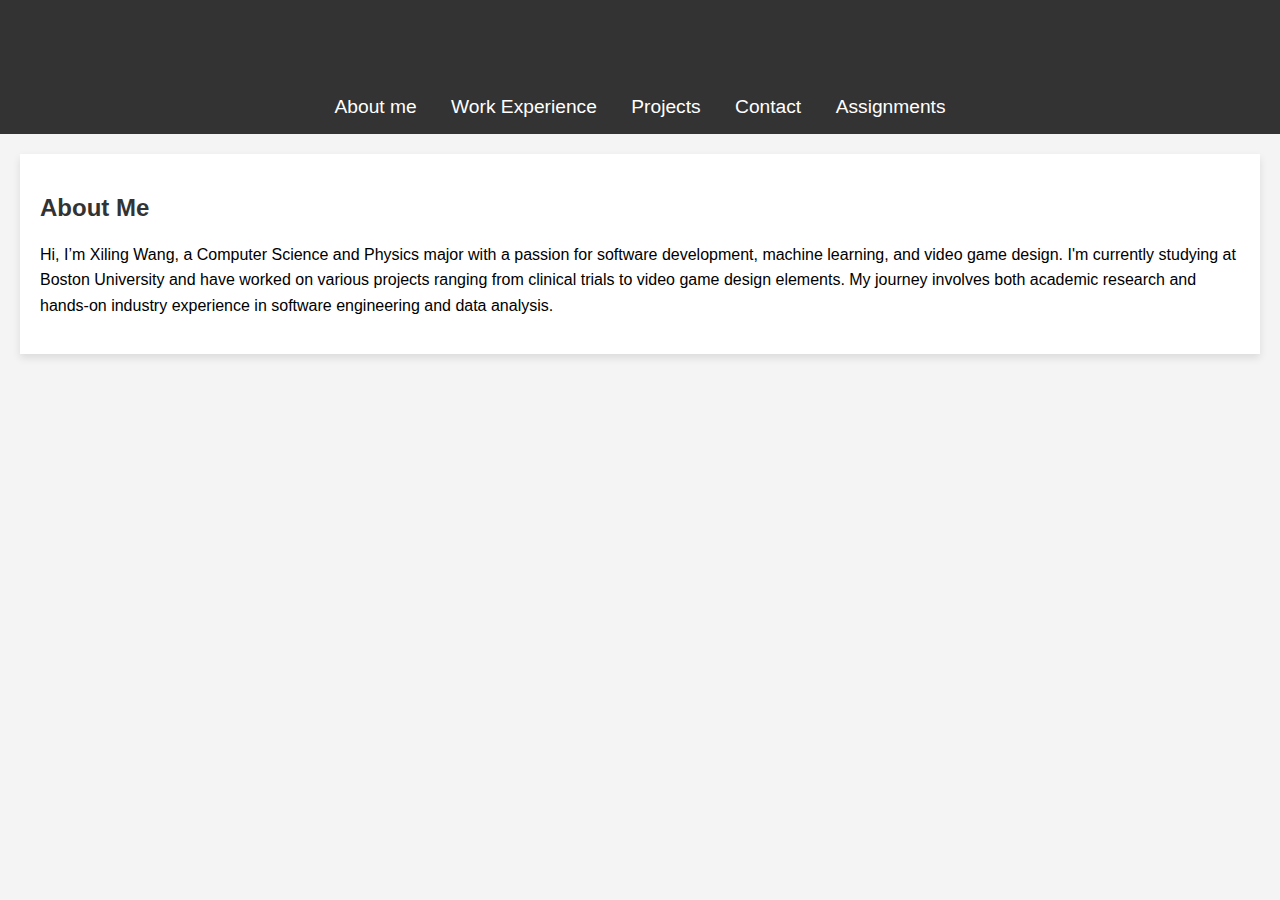
<file: index.html>
<!DOCTYPE html>
<html lang="en">
<head>
    <meta charset="UTF-8">
    <meta name="viewport" content="width=device-width, initial-scale=1.0">
    <title>About Me - Xiling Wang</title>
    <link rel="stylesheet" href="style.css">
</head>
<body>
    <header>
        <h1>Xiling Wang</h1>
        <nav>
            <a href="index.html">About me</a>
            <a href="work-experience.html">Work Experience</a>
            <a href="projects.html">Projects</a>
            <a href="contact.html">Contact</a>
            <a href="assignments.html">Assignments</a>
        </nav>
    </header>
    <section class="about">
        <h2>About Me</h2>
        <p>Hi, I’m Xiling Wang, a Computer Science and Physics major with a passion for software development, machine learning, and video game design. I'm currently studying at Boston University and have worked on various projects ranging from clinical trials to video game design elements. My journey involves both academic research and hands-on industry experience in software engineering and data analysis.</p>
    </section>
</body>
</html>
</file>
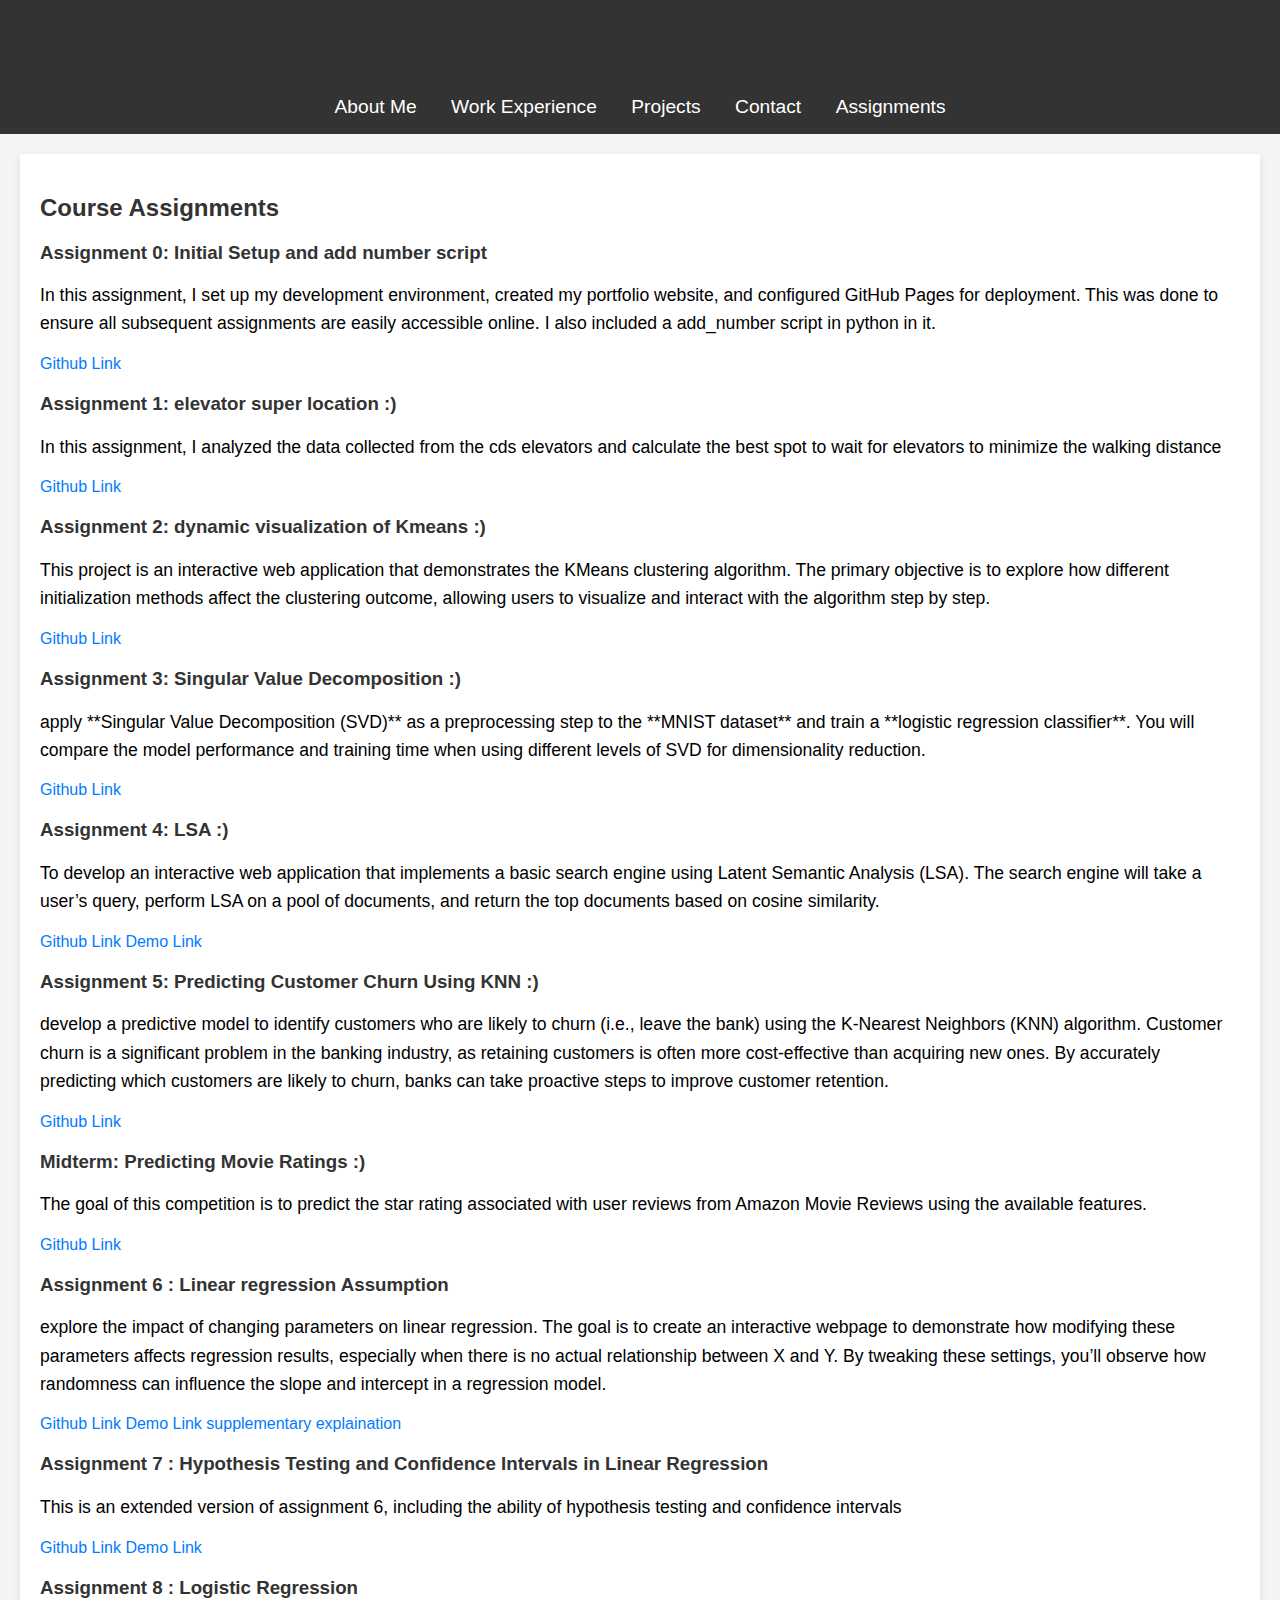
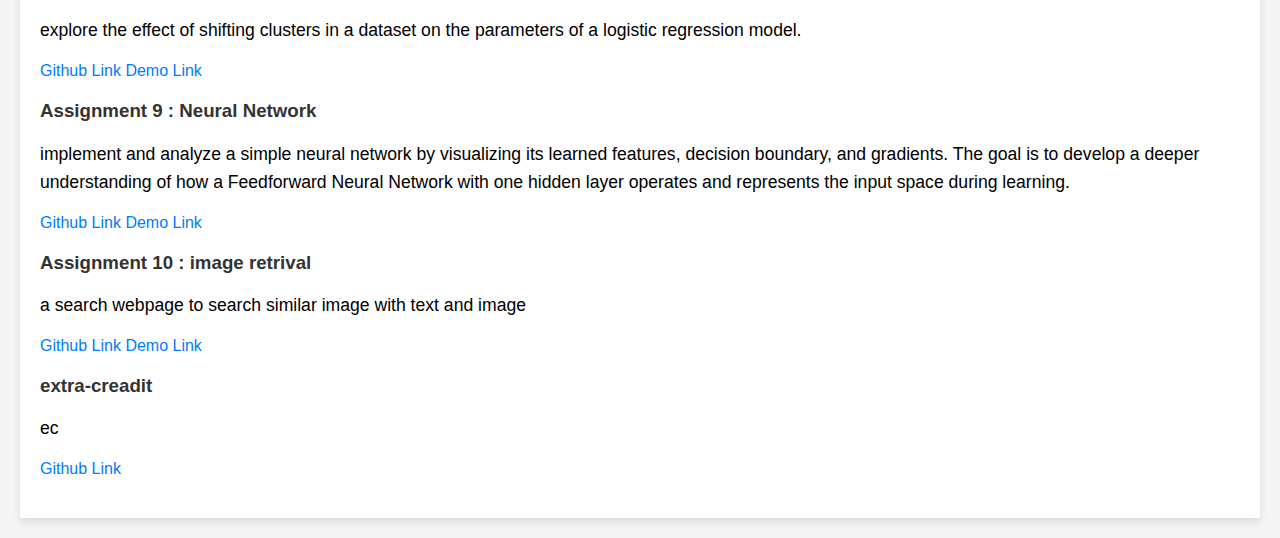
<file: assignments.html>
<!DOCTYPE html>
<html lang="en">
<head>
    <meta charset="UTF-8">
    <meta name="viewport" content="width=device-width, initial-scale=1.0">
    <title>Assignments - Xiling Wang</title>
    <link rel="stylesheet" href="style.css">
</head>
<body>
    <header>
        <h1>Xiling Wang</h1>
        <nav>
            <a href="index.html">About Me</a>
            <a href="work-experience.html">Work Experience</a>
            <a href="projects.html">Projects</a>
            <a href="contact.html">Contact</a>
            <a href="assignments.html">Assignments</a>
        </nav>
    </header>
    
    <section class="assignments">
        <h2>Course Assignments</h2>

        <!-- Assignment 0 -->
        <div class="assignment">
            <h3>Assignment 0: Initial Setup and add number script</h3>
            <p>In this assignment, I set up my development environment, created my portfolio website, and configured GitHub Pages for deployment. This was done to ensure all subsequent assignments are easily accessible online. I also included a add_number script in python in it.</p>
            <a href="https://github.com/Simonwang5529/sw5529-assignment-0" target="_blank">Github Link</a>
        </div>

        <!-- Future Assignments can follow this format -->

        <div class="assignment">
            <h3>Assignment 1: elevator super location :)</h3>
            <p>In this assignment, I analyzed the data collected from the cds elevators and calculate the best spot to wait for elevators to minimize the walking distance</p>
            <a href="https://github.com/Simonwang5529/sw5529-assignment-1" target="_blank">Github Link</a>
        </div>

        <div class="assignment">
            <h3>Assignment 2: dynamic visualization of Kmeans :)</h3>
            <p>This project is an interactive web application that demonstrates the KMeans clustering algorithm. The primary objective is to explore how different initialization methods affect the clustering outcome, allowing users to visualize and interact with the algorithm step by step.</p>
            <a href="https://github.com/Simonwang5529/sw5529-assignment-2" target="_blank">Github Link</a>
        </div>

        <div class="assignment">
            <h3>Assignment 3: Singular Value Decomposition :)</h3>
            <p>apply **Singular Value Decomposition (SVD)** as a preprocessing step to the **MNIST dataset** and train a **logistic regression classifier**. You will compare the model performance and training time when using different levels of SVD for dimensionality reduction.</p>
            <a href="https://github.com/Simonwang5529/sw5529-assignment-3" target="_blank">Github Link</a>
        </div>

        <div class="assignment">
            <h3>Assignment 4: LSA  :)</h3>
            <p> To develop an interactive web application that implements a basic search engine using Latent Semantic Analysis (LSA). The search engine will take a user’s query, perform LSA on a pool of documents, and return the top documents based on cosine similarity.</p>
            <a href="https://github.com/Simonwang5529/sw5529-assignment-4" target="_blank">Github Link</a>
            <a href="https://github.com/Simonwang5529/sw5529-assignment-4/blob/main/S.W%202024-10-10%2013.29.24.mp4">Demo Link</a>
        </div>

        <div class="assignment">
            <h3>Assignment 5:  Predicting Customer Churn Using KNN :)</h3>
            <p> develop a predictive model to identify customers who are likely to churn (i.e., leave the bank) using the K-Nearest Neighbors (KNN) algorithm. Customer churn is a significant problem in the banking industry, as retaining customers is often more cost-effective than acquiring new ones. By accurately predicting which customers are likely to churn, banks can take proactive steps to improve customer retention.</p>
            <a href="https://github.com/Simonwang5529/sw5529-assignment-5" target="_blank">Github Link</a>

        </div>

        <div class="assignment">
            <h3>Midterm:  Predicting Movie Ratings :)</h3>
            <p> The goal of this competition is to predict the star rating associated with user reviews from Amazon Movie Reviews using the available features.</p>
            <a href="https://github.com/Simonwang5529/mymidterm" target="_blank">Github Link</a>

        </div>

        <div class="assignment">
            <h3>Assignment 6 : Linear regression Assumption</h3>
            <p> explore the impact of changing parameters on linear regression. The goal is to create an interactive webpage to demonstrate how modifying these parameters affects regression results, especially when there is no actual relationship between X and Y. By tweaking these settings, you’ll observe how randomness can influence the slope and intercept in a regression model.</p>
            <a href="https://github.com/Simonwang5529/sw5529-assignment-6" target="_blank">Github Link</a>
            <a href="https://github.com/Simonwang5529/sw5529-assignment-6/blob/main/63_1730560769.mp4">Demo Link</a>
            <a href="https://github.com/Simonwang5529/sw5529-assignment-6/blob/main/supplementary%20demo%20explanation">supplementary explaination</a>

        </div>

        <div class="assignment">
            <h3>Assignment 7 : Hypothesis Testing and Confidence Intervals in Linear Regression</h3>
            <p>This is an extended version of assignment 6, including the ability of hypothesis testing and confidence intervals</p>
            <a href="https://github.com/Simonwang5529/sw5529-assignment-7" target="_blank">Github Link</a>
            <a href="https://github.com/Simonwang5529/sw5529-assignment-7/blob/main/74_1731284560.mp4"'>Demo Link</a>
        </div>

        <div class="assignment">
            <h3>Assignment 8 : Logistic Regression</h3>
            <p>explore the effect of shifting clusters in a dataset on the parameters of a logistic regression model.</p>
            <a href="https://github.com/Simonwang5529/sw5529-assignment-8" target="_blank">Github Link</a>
            <a href="https://github.com/Simonwang5529/sw5529-assignment-8/blob/main/80_1731890397.mp4"'>Demo Link</a>
        </div>

        <div class="assignment">
            <h3>Assignment 9 : Neural Network</h3>
            <p>implement and analyze a simple neural network by visualizing its learned features, decision boundary, and gradients. The goal is to develop a deeper understanding of how a Feedforward Neural Network with one hidden layer operates and represents the input space during learning.</p>
            <a href="https://github.com/Simonwang5529/sw5529-assignment-9" target="_blank">Github Link</a>
            <a href="https://github.com/Simonwang5529/sw5529-assignment-9/blob/main/86_1732474009.mp4"'>Demo Link</a>
        </div>

        <div class="assignment">
            <h3>Assignment 10 : image retrival</h3>
            <p>a search webpage to search similar image with text and image</p>
            <a href="https://github.com/Simonwang5529/sw5529-assignment-10" target="_blank">Github Link</a>
            <a href="https://github.com/Simonwang5529/sw5529-assignment-10/blob/main/406.mov" target="_blank">Demo Link</a>
        </div>

        <div class="assignment">
            <h3>extra-creadit</h3>
            <p>ec</p>
            <a href="https://github.com/Simonwang5529/extra-credit" target="_blank">Github Link</a>

        </div>
        
    </section>
</body>
</html>
</file>
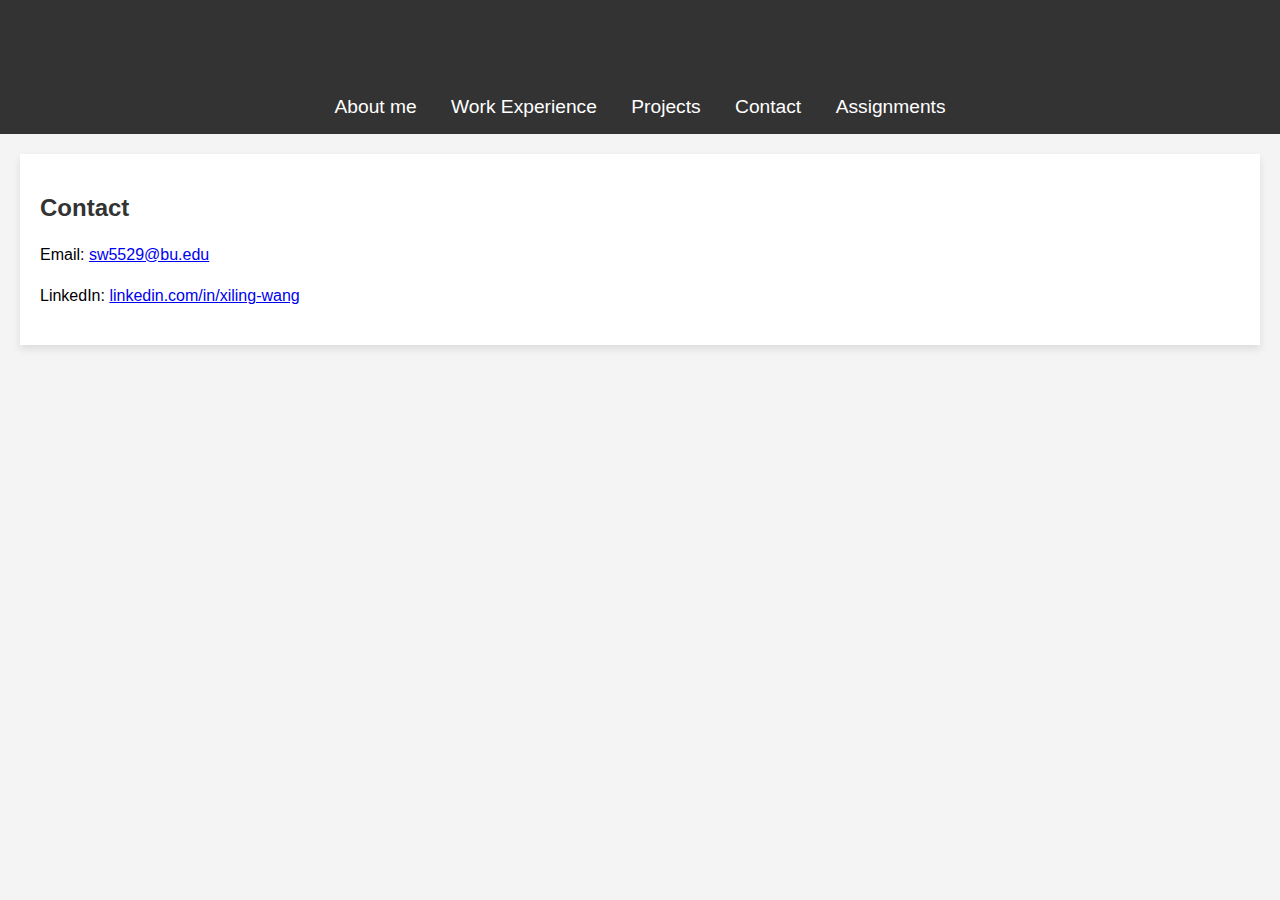
<file: contact.html>
<!DOCTYPE html>
<html lang="en">
<head>
    <meta charset="UTF-8">
    <meta name="viewport" content="width=device-width, initial-scale=1.0">
    <title>Contact - Xiling Wang</title>
    <link rel="stylesheet" href="style.css">
</head>
<body>
    <header>
        <h1>Xiling Wang</h1>
        <nav>
            <a href="index.html">About me</a>
            <a href="work-experience.html">Work Experience</a>
            <a href="projects.html">Projects</a>
            <a href="contact.html">Contact</a>
            <a href="assignments.html">Assignments</a>
        </nav>
    </header>
    <section class="contact">
        <h2>Contact</h2>
        <p>Email: <a href="mailto:sw5529@bu.edu">sw5529@bu.edu</a></p>
        <p>LinkedIn: <a href="https://www.linkedin.com/in/xiling-wang">linkedin.com/in/xiling-wang</a></p>
    </section>
</body>
</html>
</file>
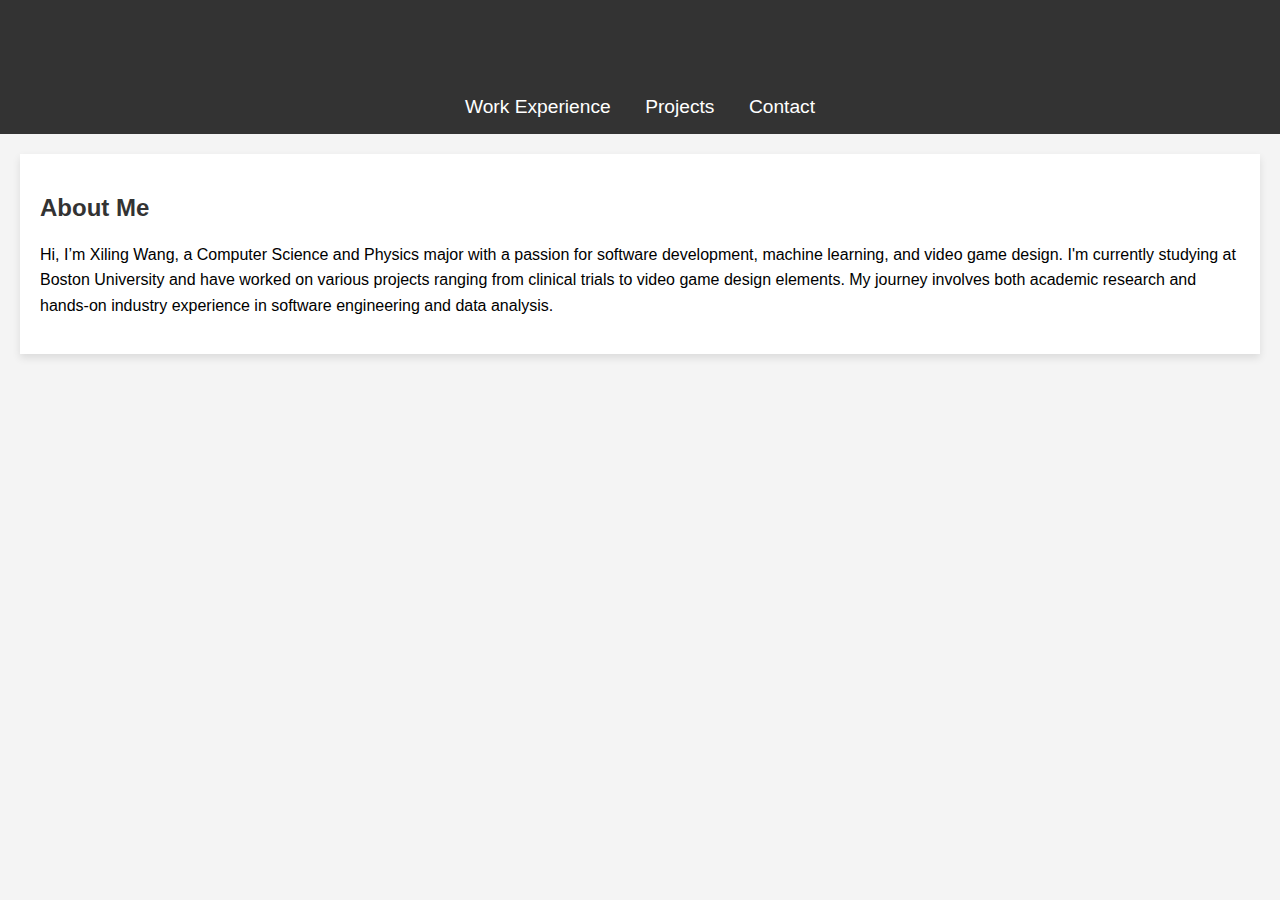
<file: me.html>
<!DOCTYPE html>
<html lang="en">
<head>
    <meta charset="UTF-8">
    <meta name="viewport" content="width=device-width, initial-scale=1.0">
    <title>About Me - Xiling Wang</title>
    <link rel="stylesheet" href="style.css">
</head>
<body>
    <header>
        <h1>Xiling Wang</h1>
        <nav>
            <a href="work-experience.html">Work Experience</a>
            <a href="projects.html">Projects</a>
            <a href="contact.html">Contact</a>
        </nav>
    </header>
    <section class="about">
        <h2>About Me</h2>
        <p>Hi, I’m Xiling Wang, a Computer Science and Physics major with a passion for software development, machine learning, and video game design. I'm currently studying at Boston University and have worked on various projects ranging from clinical trials to video game design elements. My journey involves both academic research and hands-on industry experience in software engineering and data analysis.</p>
    </section>
</body>
</html>
</file>
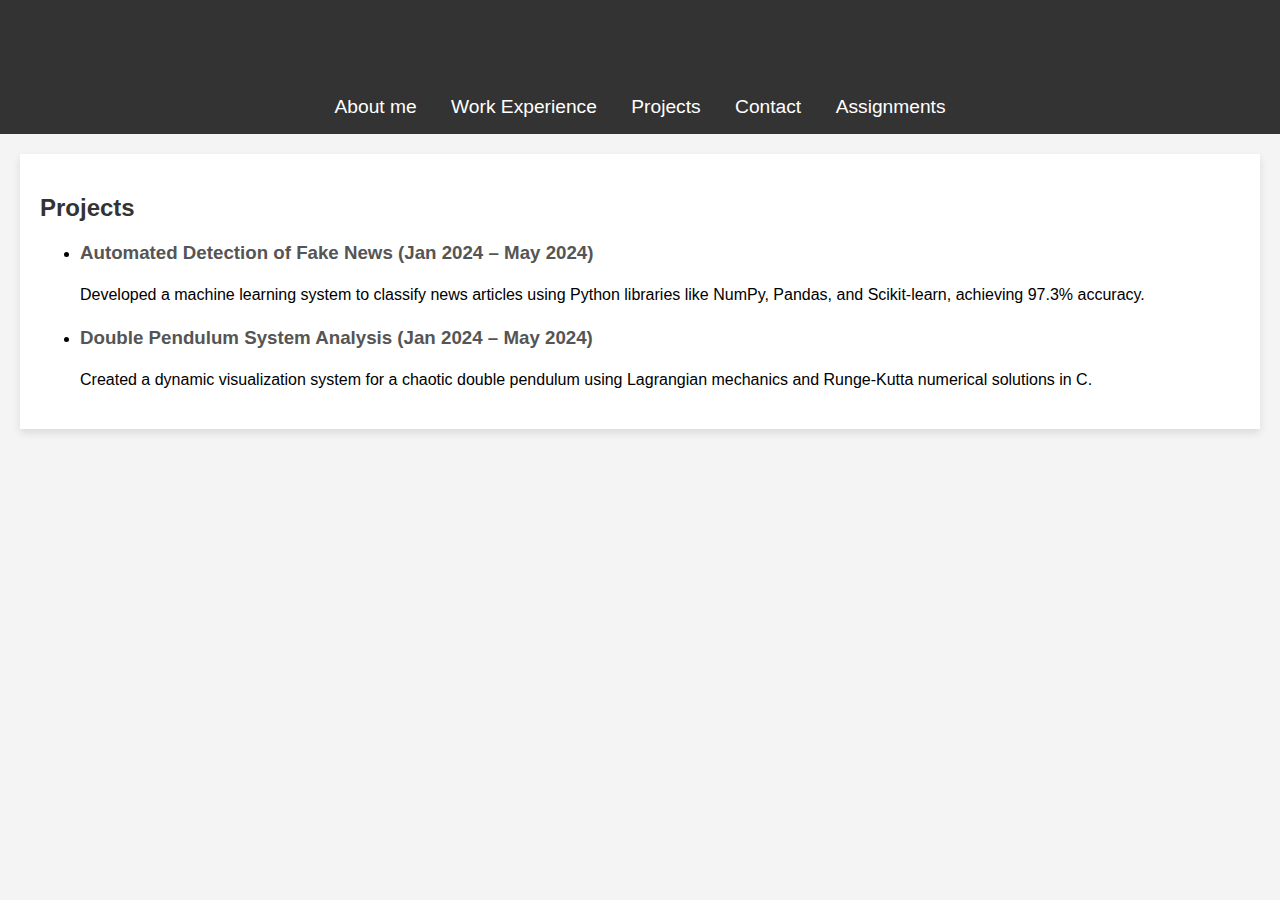
<file: projects.html>
<!DOCTYPE html>
<html lang="en">
<head>
    <meta charset="UTF-8">
    <meta name="viewport" content="width=device-width, initial-scale=1.0">
    <title>Projects - Xiling Wang</title>
    <link rel="stylesheet" href="style.css">
</head>
<body>
    <header>
        <h1>Xiling Wang</h1>
        <nav>
            <a href="index.html">About me</a>
            <a href="work-experience.html">Work Experience</a>
            <a href="projects.html">Projects</a>
            <a href="contact.html">Contact</a>
            <a href="assignments.html">Assignments</a>
        </nav>
    </header>
    <section class="projects">
        <h2>Projects</h2>
        <ul>
            <li>
                <h3>Automated Detection of Fake News (Jan 2024 – May 2024)</h3>
                <p>Developed a machine learning system to classify news articles using Python libraries like NumPy, Pandas, and Scikit-learn, achieving 97.3% accuracy.</p>
            </li>
            <li>
                <h3>Double Pendulum System Analysis (Jan 2024 – May 2024)</h3>
                <p>Created a dynamic visualization system for a chaotic double pendulum using Lagrangian mechanics and Runge-Kutta numerical solutions in C.</p>
            </li>
        </ul>
    </section>
</body>
</html>
</file>
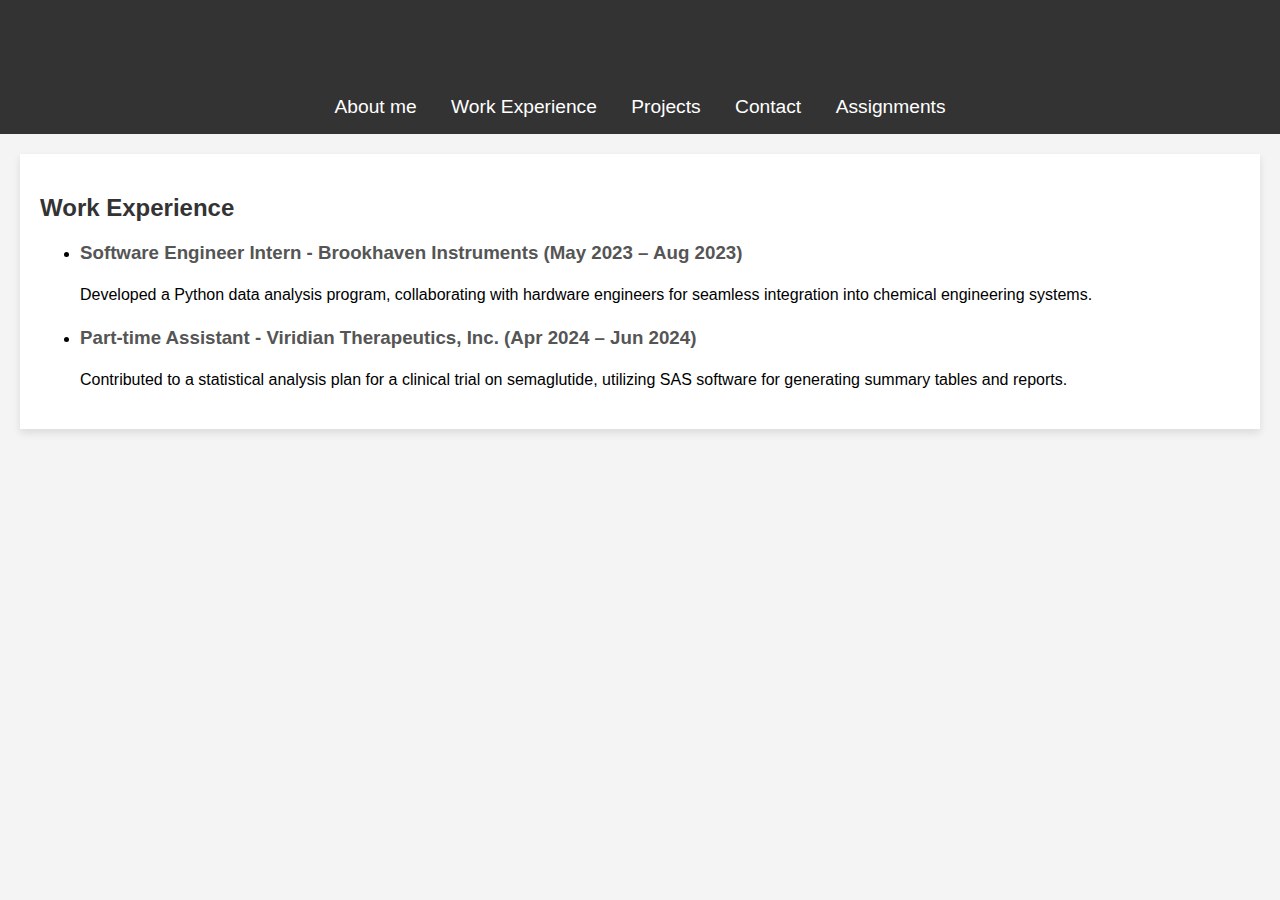
<file: work-experience.html>
<!DOCTYPE html>
<html lang="en">
<head>
    <meta charset="UTF-8">
    <meta name="viewport" content="width=device-width, initial-scale=1.0">
    <title>Work Experience - Xiling Wang</title>
    <link rel="stylesheet" href="style.css">
</head>
<body>
    <header>
        <h1>Xiling Wang</h1>
        <nav>
            <a href="index.html">About me</a>
            <a href="work-experience.html">Work Experience</a>
            <a href="projects.html">Projects</a>
            <a href="contact.html">Contact</a>
            <a href="assignments.html">Assignments</a>
        </nav>
    </header>
    <section class="work-experience">
        <h2>Work Experience</h2>
        <ul>
            <li>
                <h3>Software Engineer Intern - Brookhaven Instruments (May 2023 – Aug 2023)</h3>
                <p>Developed a Python data analysis program, collaborating with hardware engineers for seamless integration into chemical engineering systems.</p>
            </li>
            <li>
                <h3>Part-time Assistant - Viridian Therapeutics, Inc. (Apr 2024 – Jun 2024)</h3>
                <p>Contributed to a statistical analysis plan for a clinical trial on semaglutide, utilizing SAS software for generating summary tables and reports.</p>
            </li>
        </ul>
    </section>
</body>
</html>
</file>
<file: style.css>
body {
    font-family: Arial, sans-serif;
    background-color: #f4f4f4;
    margin: 0;
    padding: 0;
}

header {
    background-color: #333;
    color: white;
    padding: 1em 0;
    text-align: center;
}

nav a {
    margin: 0 15px;
    color: white;
    text-decoration: none;
    font-size: 1.2em;
}

section {
    margin: 20px;
    padding: 20px;
    background-color: white;
    box-shadow: 0px 4px 8px rgba(0, 0, 0, 0.1);
}

h1, h2 {
    color: #333;
}

h3 {
    color: #555;
}

p {
    line-height: 1.6;
}

.assignments {
    margin: 20px;
    padding: 20px;
    background-color: white;
    box-shadow: 0px 4px 8px rgba(0, 0, 0, 0.1);
}

.assignment {
    margin-bottom: 20px;
}

.assignment h3 {
    color: #333;
    margin-bottom: 10px;
}

.assignment p {
    font-size: 1.1em;
    line-height: 1.6;
}

.assignment a {
    text-decoration: none;
    color: #007BFF;
}

.assignment a:hover {
    text-decoration: underline;
}
</file>
